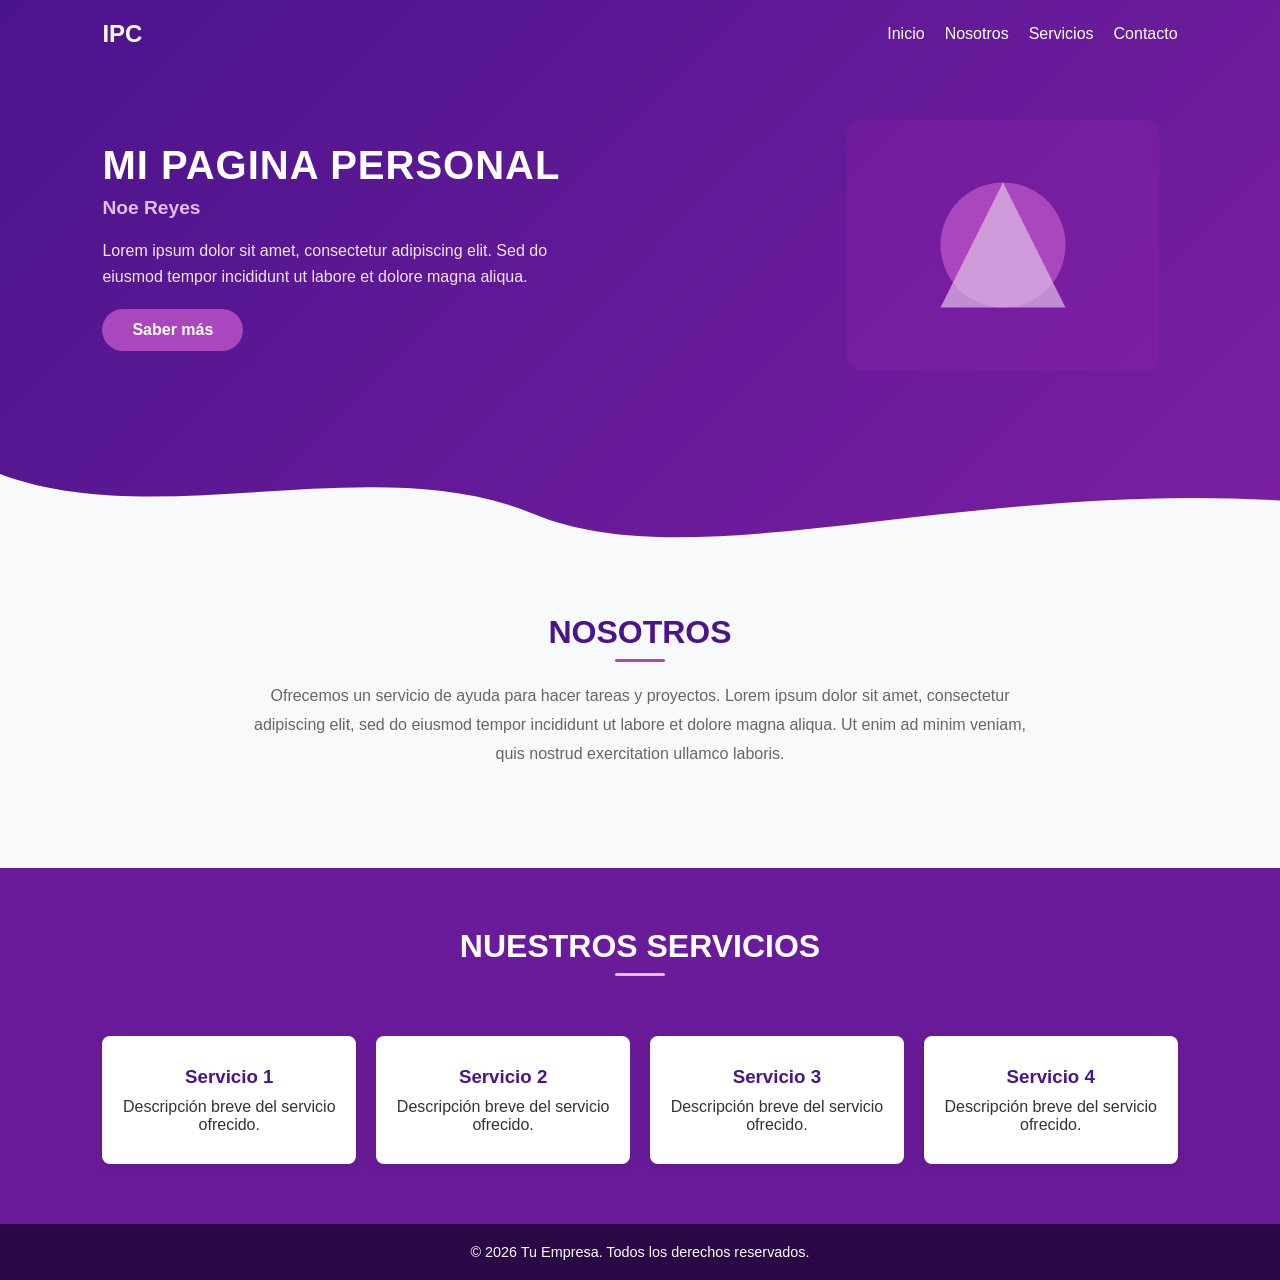
<file: index.html>
<!DOCTYPE html>
<html lang="es">
<head>
  <meta charset="UTF-8">
  <meta name="viewport" content="width=device-width, initial-scale=1.0">
  <title>Cahuec no esta poniendo antencion</title>
  <link rel="stylesheet" href="styles.css">
</head>
<body>

  <!-- ENCABEZADO Y NAVEGACIÓN -->
  <header>
    <a href="#" class="logo">IPC</a>
    <nav>
      <ul>
        <li><a href="#inicio">Inicio</a></li>
        <li><a href="#nosotros">Nosotros</a></li>
        <li><a href="#servicios">Servicios</a></li>
        <li><a href="#contacto">Contacto</a></li>
      </ul>
    </nav>
  </header>

  <!-- SECCIÓN HERO -->
  <section class="hero" id="inicio">
    <div class="hero-content">
      <h1>Mi pagina personal</h1>
      <p class="subtitle">Noe Reyes </p>
      <p>Lorem ipsum dolor sit amet, consectetur adipiscing elit. Sed do eiusmod tempor incididunt ut labore et dolore magna aliqua.</p>
      <a href="#contacto" class="btn">Saber más</a>
    </div>
    <div class="hero-image">
      <svg width="350" height="250" viewBox="0 0 500 400" fill="none" xmlns="http://www.w3.org/2000/svg">
        <rect width="500" height="400" rx="20" fill="#8e24aa" opacity="0.3"/>
        <circle cx="250" cy="200" r="100" fill="#ab47bc" />
        <path d="M150 300 L250 100 L350 300 Z" fill="#e1bee7" opacity="0.7"/>
      </svg>
    </div>

    <!-- ONDA SVG -->
    <div class="hero-wave">
      <svg viewBox="0 0 1200 120" preserveAspectRatio="none">
        <path d="M0,0 C150,90 350,-40 500,60 C650,160 900,10 1200,40 L1200,120 L0,120 Z" fill="#f8f9fa"></path>
      </svg>
    </div>
  </section>

  <!-- SECCIÓN NOSOTROS -->
  <section class="about" id="nosotros">
    <h2 class="section-title">NOSOTROS</h2>
    <p>
      Ofrecemos un servicio de ayuda para hacer tareas y proyectos. Lorem ipsum dolor sit amet, consectetur adipiscing elit, sed do eiusmod tempor incididunt ut labore et dolore magna aliqua. Ut enim ad minim veniam, quis nostrud exercitation ullamco laboris.
    </p>
  </section>

  <!-- SECCIÓN SERVICIOS -->
  <section class="services-wrapper" id="servicios">
    <div class="text-center">
      <h2 class="section-title light">NUESTROS SERVICIOS</h2>
    </div>
    <div class="services-grid">
      <div class="service-card">
        <h3>Servicio 1</h3>
        <p>Descripción breve del servicio ofrecido.</p>
      </div>
      <div class="service-card">
        <h3>Servicio 2</h3>
        <p>Descripción breve del servicio ofrecido.</p>
      </div>
      <div class="service-card">
        <h3>Servicio 3</h3>
        <p>Descripción breve del servicio ofrecido.</p>
      </div>
      <div class="service-card">
        <h3>Servicio 4</h3>
        <p>Descripción breve del servicio ofrecido.</p>
      </div>
    </div>
  </section>

  <!-- PIE DE PÁGINA -->
  <footer id="contacto">
    <p>&copy; 2026 Tu Empresa. Todos los derechos reservados.</p>
  </footer>

</body>
</html>
</file>
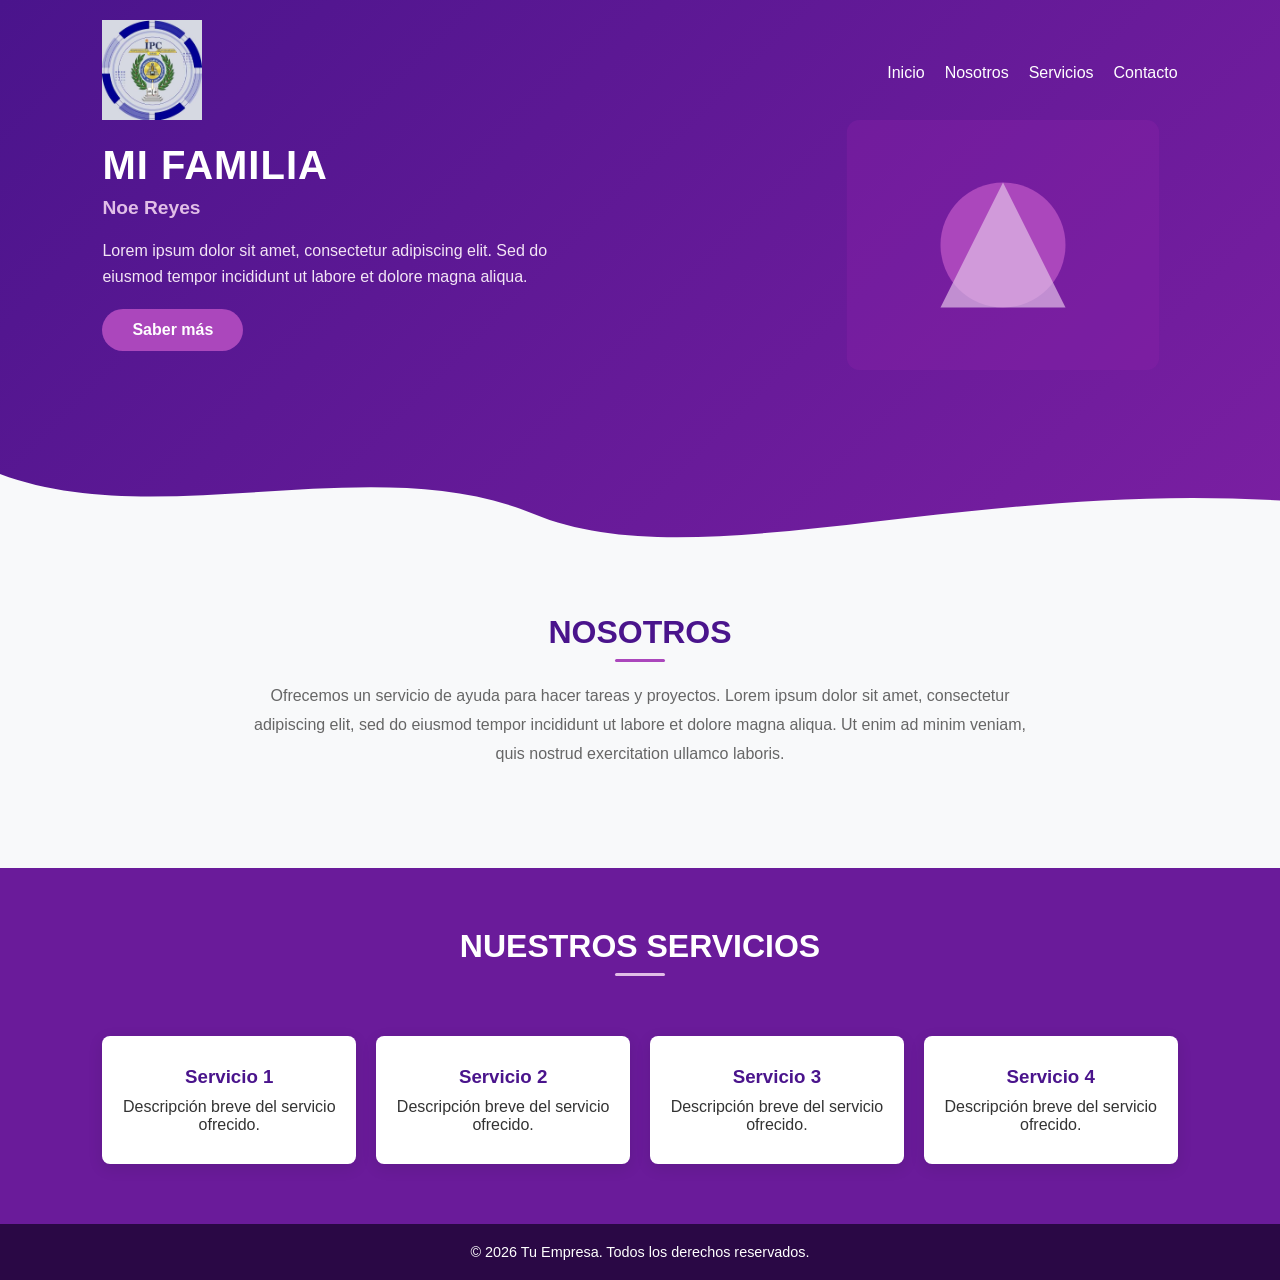
<file: mi_familia.html>
<!DOCTYPE html>
<html lang="es">
<head>
  <meta charset="UTF-8">
  <meta name="viewport" content="width=device-width, initial-scale=1.0">
  <title>Mi familia</title>
  <link rel="stylesheet" href="styles.css">
</head>
<body>

  <!-- ENCABEZADO Y NAVEGACIÓN -->
  <header>
    <a href="#" class="logo"><img src="images.jfif" width="100" height="100"></a>
    <nav>
      <ul>
        <li><a href="index.html">Inicio</a></li>
        <li><a href="#nosotros">Nosotros</a></li>
        <li><a href="#servicios">Servicios</a></li>
        <li><a href="#contacto">Contacto</a></li>
      </ul>
    </nav>
  </header>

  <!-- SECCIÓN HERO -->
  <section class="hero" id="inicio">
    <div class="hero-content">
      <h1>Mi familia</h1>
      <p class="subtitle">Noe Reyes </p>
      <p>Lorem ipsum dolor sit amet, consectetur adipiscing elit. Sed do eiusmod tempor incididunt ut labore et dolore magna aliqua.</p>
      <a href="#contacto" class="btn">Saber más</a>
    </div>
    <div class="hero-image">
      <svg width="350" height="250" viewBox="0 0 500 400" fill="none" xmlns="http://www.w3.org/2000/svg">
        <rect width="500" height="400" rx="20" fill="#8e24aa" opacity="0.3"/>
        <circle cx="250" cy="200" r="100" fill="#ab47bc" />
        <path d="M150 300 L250 100 L350 300 Z" fill="#e1bee7" opacity="0.7"/>
      </svg>
    </div>

    <!-- ONDA SVG -->
    <div class="hero-wave">
      <svg viewBox="0 0 1200 120" preserveAspectRatio="none">
        <path d="M0,0 C150,90 350,-40 500,60 C650,160 900,10 1200,40 L1200,120 L0,120 Z" fill="#f8f9fa"></path>
      </svg>
    </div>
  </section>

  <!-- SECCIÓN NOSOTROS -->
  <section class="about" id="nosotros">
    <h2 class="section-title">NOSOTROS</h2>
    <p>
      Ofrecemos un servicio de ayuda para hacer tareas y proyectos. Lorem ipsum dolor sit amet, consectetur adipiscing elit, sed do eiusmod tempor incididunt ut labore et dolore magna aliqua. Ut enim ad minim veniam, quis nostrud exercitation ullamco laboris.
    </p>
  </section>

  <!-- SECCIÓN SERVICIOS -->
  <section class="services-wrapper" id="servicios">
    <div class="text-center">
      <h2 class="section-title light">NUESTROS SERVICIOS</h2>
    </div>
    <div class="services-grid">
      <div class="service-card">
        <h3>Servicio 1</h3>
        <p>Descripción breve del servicio ofrecido.</p>
      </div>
      <div class="service-card">
        <h3>Servicio 2</h3>
        <p>Descripción breve del servicio ofrecido.</p>
      </div>
      <div class="service-card">
        <h3>Servicio 3</h3>
        <p>Descripción breve del servicio ofrecido.</p>
      </div>
      <div class="service-card">
        <h3>Servicio 4</h3>
        <p>Descripción breve del servicio ofrecido.</p>
      </div>
    </div>
  </section>

  <!-- PIE DE PÁGINA -->
  <footer id="contacto">
    <p>&copy; 2026 Tu Empresa. Todos los derechos reservados.</p>
  </footer>

</body>
</html>
</file>
<file: styles.css>
/* RESET Y ESTILOS BÁSICOS */
* {
  margin: 0;
  padding: 0;
  box-sizing: border-box;
  font-family: 'Segoe UI', Tahoma, Geneva, Verdana, sans-serif;
}

body {
  background-color: #f8f9fa;
  color: #333;
}

/* UTILIDADES */
.text-center {
  text-align: center;
}

/* NAVEGACIÓN */
header {
  position: absolute;
  top: 0;
  width: 100%;
  display: flex;
  justify-content: space-between;
  align-items: center;
  padding: 20px 8%;
  z-index: 10;
}

.logo {
  color: #fff;
  font-weight: bold;
  font-size: 1.5rem;
  text-decoration: none;
}

nav ul {
  display: flex;
  list-style: none;
  gap: 20px;
}

nav a {
  color: #fff;
  text-decoration: none;
  font-weight: 500;
  transition: opacity 0.3s;
}

nav a:hover {
  opacity: 0.8;
}

/* SECCIÓN HERO */
.hero {
  position: relative;
  background: linear-gradient(135deg, #4a148c, #7b1fa2);
  color: #fff;
  padding: 120px 8% 180px;
  display: flex;
  align-items: center;
  justify-content: space-between;
  flex-wrap: wrap;
}

.hero-content {
  max-width: 500px;
}

.hero-content h1 {
  font-size: 2.5rem;
  margin-bottom: 5px;
  text-transform: uppercase;
  letter-spacing: 1px;
}

.hero-content .subtitle {
  font-size: 1.2rem;
  font-weight: 600;
  color: #e1bee7;
  margin-bottom: 15px;
}

.hero-content p {
  font-size: 1rem;
  line-height: 1.6;
  margin-bottom: 20px;
  color: #f3e5f5;
}

.btn {
  display: inline-block;
  padding: 12px 30px;
  background-color: #ab47bc;
  color: #fff;
  text-decoration: none;
  border-radius: 25px;
  font-weight: bold;
  transition: background 0.3s;
}

.btn:hover {
  background-color: #8e24aa;
}

.hero-image img,
.hero-image svg {
  max-width: 400px;
  width: 100%;
  height: auto;
}

/* ONDA INFERIOR DEL HERO */
.hero-wave {
  position: absolute;
  bottom: 0;
  left: 0;
  width: 100%;
  overflow: hidden;
  line-height: 0;
}

.hero-wave svg {
  position: relative;
  display: block;
  width: calc(100% + 1.3px);
  height: 80px;
}

/* SECCIÓN NOSOTROS */
.about {
  padding: 60px 8%;
  text-align: center;
}

.section-title {
  font-size: 2rem;
  color: #4a148c;
  margin-bottom: 20px;
  text-transform: uppercase;
  position: relative;
  display: inline-block;
}

.section-title::after {
  content: '';
  width: 50px;
  height: 3px;
  background: #ab47bc;
  display: block;
  margin: 8px auto 0;
  border-radius: 2px;
}

.section-title.light {
  color: #fff;
}

.section-title.light::after {
  background: #e1bee7;
}

.about p {
  max-width: 800px;
  margin: 0 auto;
  line-height: 1.8;
  color: #666;
}

/* SECCIÓN SERVICIOS */
.services-wrapper {
  background-color: #6a1b9a;
  color: #fff;
  padding: 60px 8%;
  margin-top: 40px;
}

.services-grid {
  display: grid;
  grid-template-columns: repeat(auto-fit, minmax(220px, 1fr));
  gap: 20px;
  margin-top: 40px;
}

.service-card {
  background: #fff;
  color: #333;
  padding: 30px 20px;
  border-radius: 8px;
  text-align: center;
  box-shadow: 0 4px 15px rgba(0, 0, 0, 0.1);
  transition: transform 0.3s;
}

.service-card:hover {
  transform: translateY(-5px);
}

.service-card h3 {
  color: #4a148c;
  margin-bottom: 10px;
}

/* PIE DE PÁGINA */
footer {
  background-color: #2a0845;
  color: #fff;
  text-align: center;
  padding: 20px;
  font-size: 0.9rem;
}
</file>
